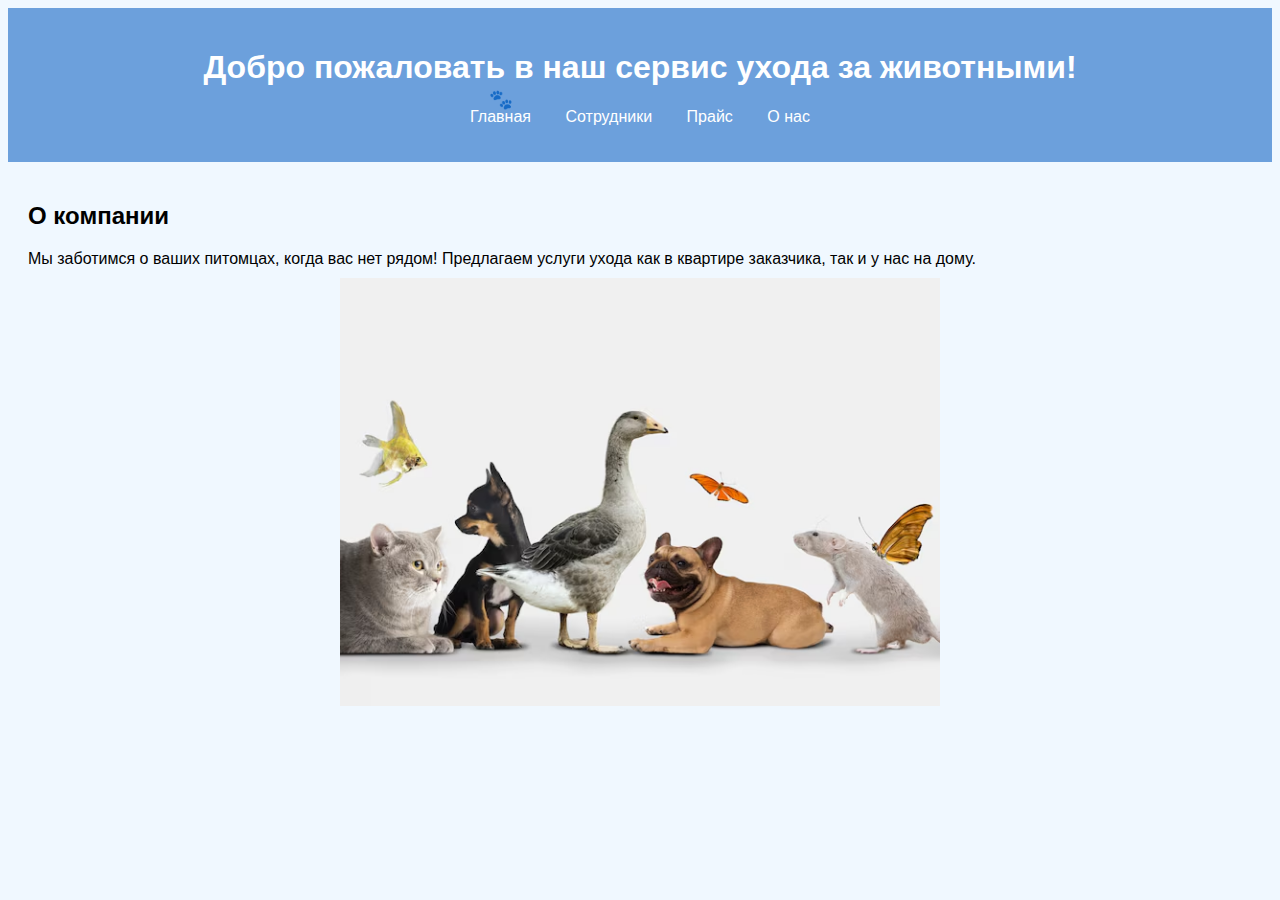
<file: lab2/index.html>
<!DOCTYPE html>
<html lang="ru">
<head>
    <meta charset="UTF-8">
    <title>Компания по уходу за животными</title>
    <link rel="stylesheet" href="style.css">
</head>
<body>
    <header>
        <h1>Добро пожаловать в наш сервис ухода за животными!</h1>
        <nav>
            <ul>
                <li><a href="index.html" class="active">Главная</a></li>
				<li><a href="team.html">Сотрудники</a></li>
                <li><a href="price.html">Прайс</a></li>
                <li><a href="about.html">О нас</a></li>
            </ul>
        </nav>
    </header>
    <section>
        <h2>О компании</h2>
        <p>Мы заботимся о ваших питомцах, когда вас нет рядом! Предлагаем услуги ухода как в квартире заказчика, так и у нас на дому.</p>
        <img src="pets.jpg" alt="Фотография животных">
    </section>
</body>
</html>
</file>
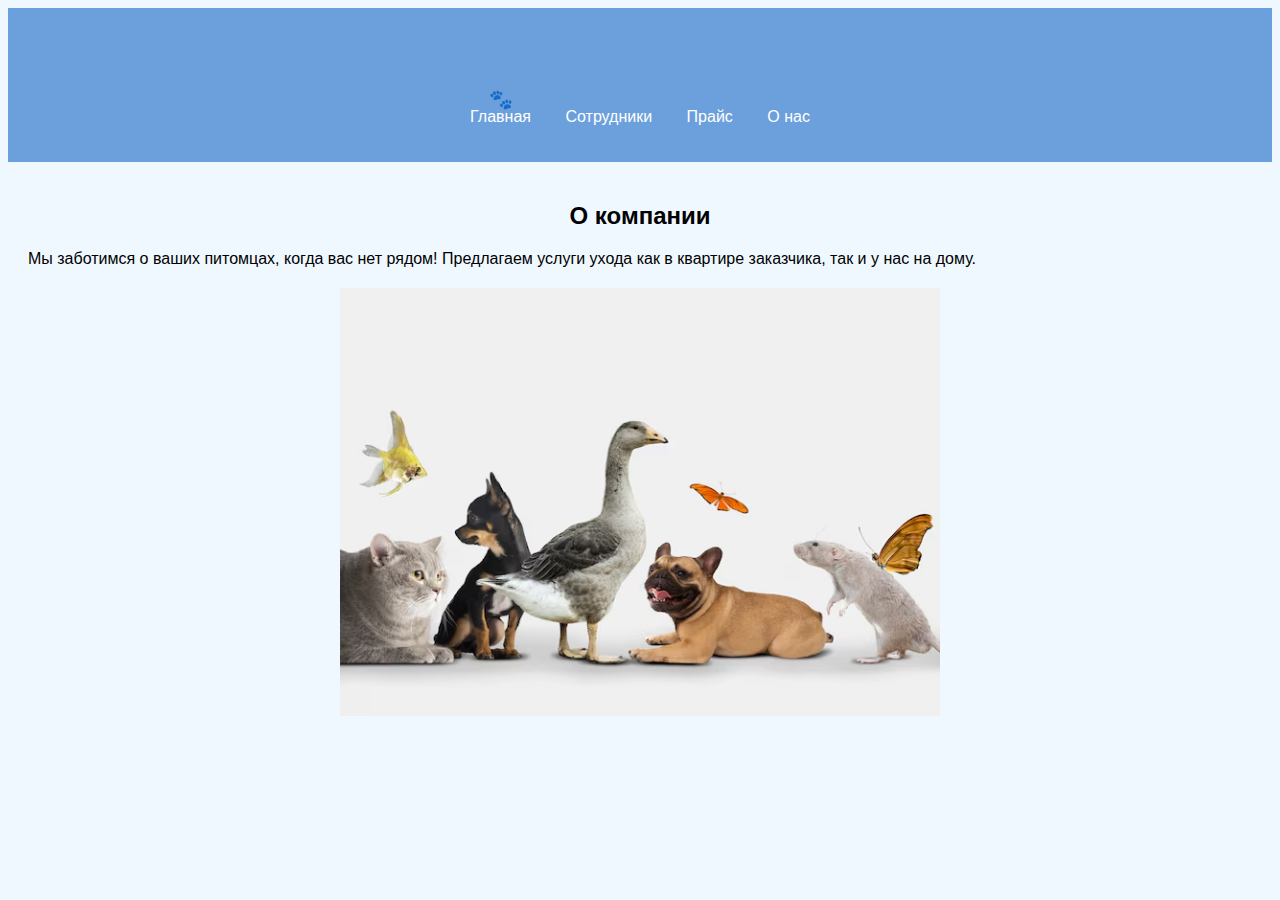
<file: lab4/index.html>
<!DOCTYPE html>
<html lang="ru">
<head>
    <meta charset="UTF-8">
    <title>Компания по уходу за животными</title>
    <link rel="stylesheet" href="style.css">
</head>
<body>
    <header>
        <h1 class="animated-header">Добро пожаловать в наш сервис ухода за животными!</h1>
        <nav>
            <ul>
                <li><a href="index.html" class="active">Главная</a></li>
				<li><a href="team.html">Сотрудники</a></li>
                <li><a href="price.html">Прайс</a></li>
                <li><a href="about.html">О нас</a></li>
            </ul>
        </nav>
		<div class="paw-trail">
			<span class="paw paw1">🐾</span>
			<span class="paw paw2">🐾</span>
			<span class="paw paw3">🐾</span>
			<span class="paw paw4">🐾</span>
			<span class="paw paw5">🐾</span>
		</div>
    </header>
    <section>
        <h2>О компании</h2>
        <p>Мы заботимся о ваших питомцах, когда вас нет рядом! Предлагаем услуги ухода как в квартире заказчика, так и у нас на дому.</p>
        <img src="pets.jpg" alt="Фотография животных" class="animated-image">
    </section>
</body>
</html>
</file>
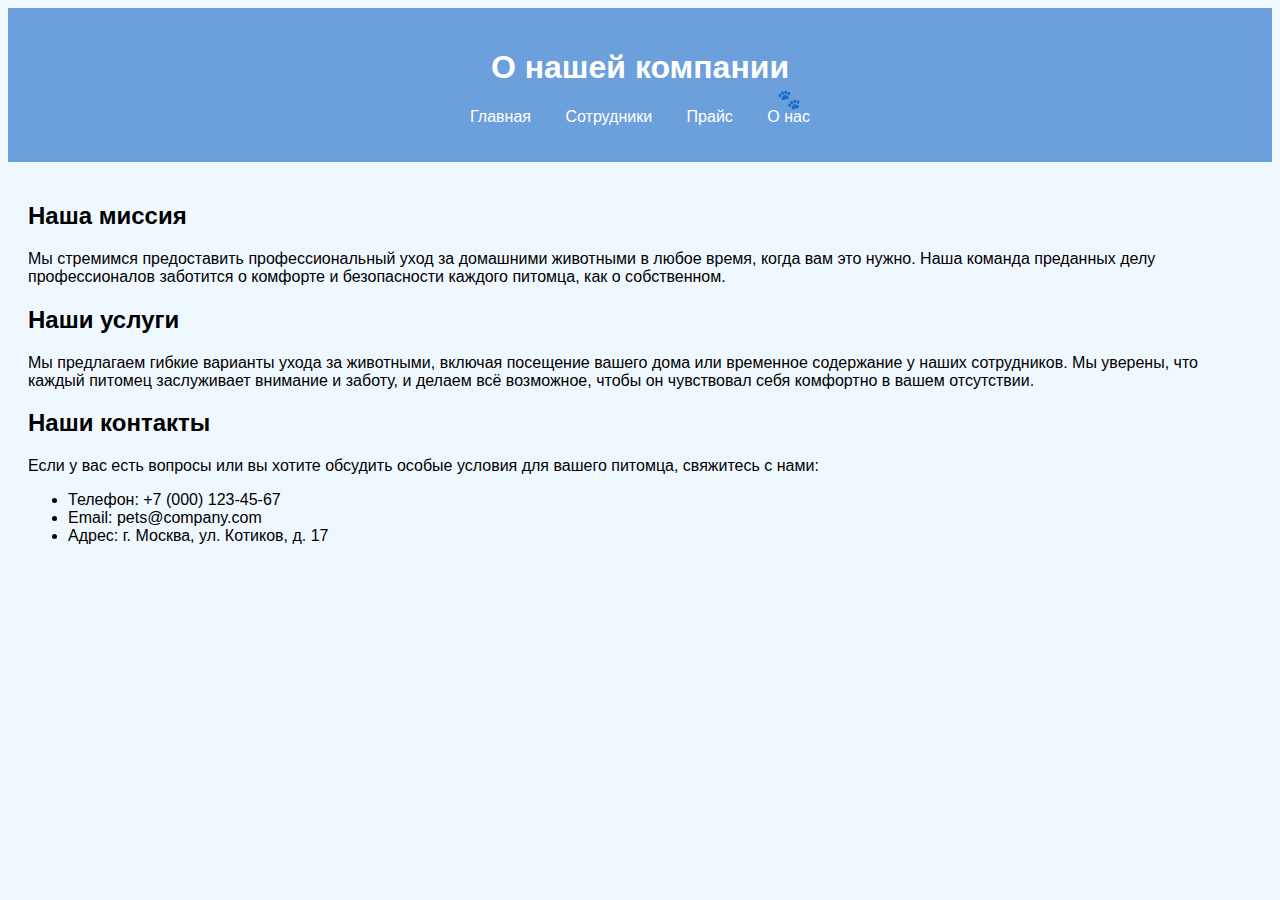
<file: lab2/about.html>
<!DOCTYPE html>
<html lang="ru">
<head>
    <meta charset="UTF-8">
    <title>Контакты</title>
    <link rel="stylesheet" href="style.css">
</head>
<body>
    <header>
        <h1>О нашей компании</h1>
        <nav>
            <ul>
                <li><a href="index.html">Главная</a></li>
				<li><a href="team.html">Сотрудники</a></li>
                <li><a href="price.html">Прайс</a></li>
                <li><a href="about.html" class="active">О нас</a></li>
            </ul>
        </nav>
    </header>
    <section>
        <h2>Наша миссия</h2>
        <p>Мы стремимся предоставить профессиональный уход за домашними животными в любое время, когда вам это нужно. Наша команда преданных делу профессионалов заботится о комфорте и безопасности каждого питомца, как о собственном.</p>

        <h2>Наши услуги</h2>
        <p>Мы предлагаем гибкие варианты ухода за животными, включая посещение вашего дома или временное содержание у наших сотрудников. Мы уверены, что каждый питомец заслуживает внимание и заботу, и делаем всё возможное, чтобы он чувствовал себя комфортно в вашем отсутствии.</p>

        <h2>Наши контакты</h2>
        <p>Если у вас есть вопросы или вы хотите обсудить особые условия для вашего питомца, свяжитесь с нами:</p>
        <ul>
            <li>Телефон: +7 (000) 123-45-67</li>
            <li>Email: pets@company.com</li>
            <li>Адрес: г. Москва, ул. Котиков, д. 17</li>
        </ul>
    </section>
</body>
</html>
</file>
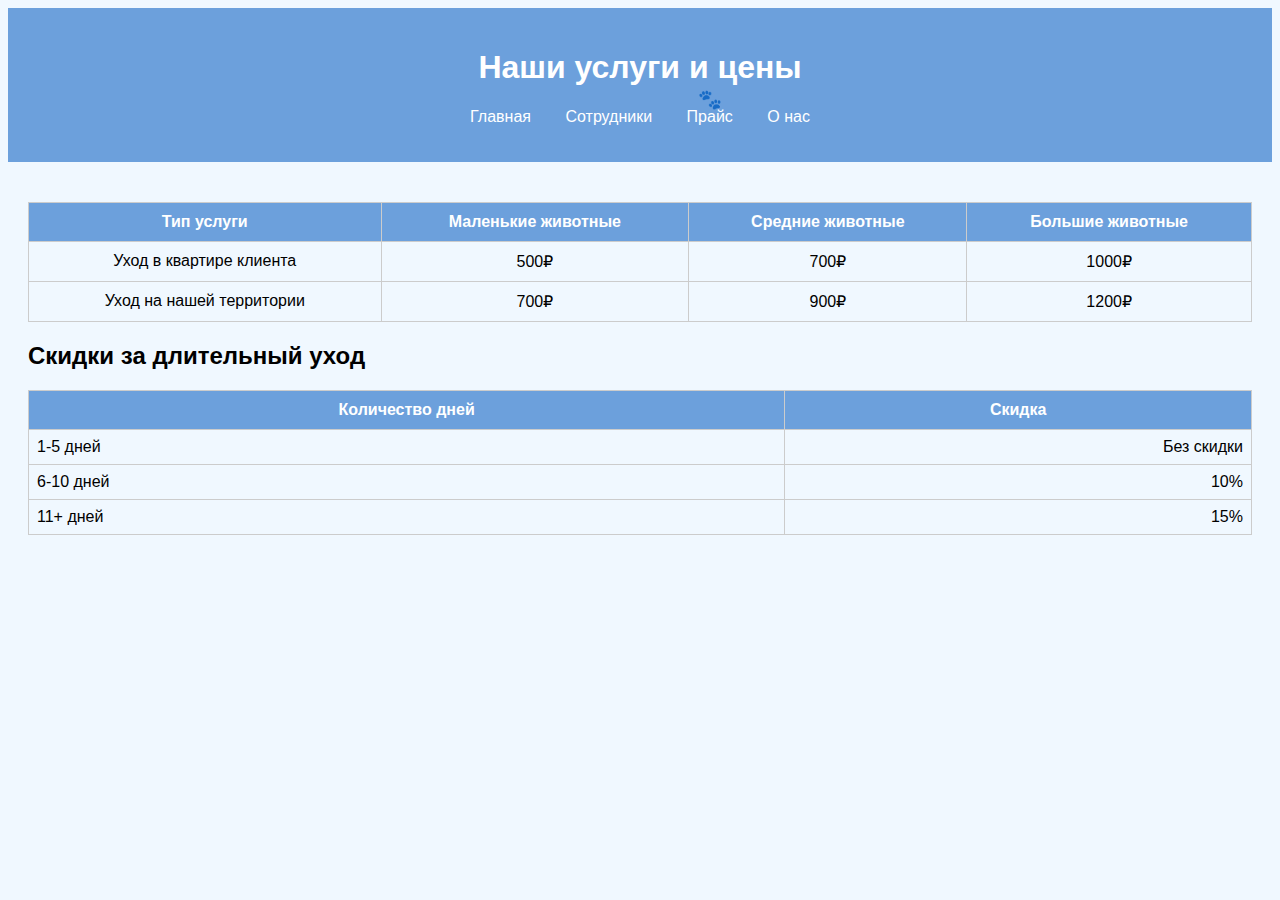
<file: lab2/price.html>
<!DOCTYPE html>
<html lang="ru">
<head>
    <meta charset="UTF-8">
    <title>Прайс на услуги</title>
    <link rel="stylesheet" href="style.css">
</head>
<body>
    <header>
        <h1>Наши услуги и цены</h1>
        <nav>
            <ul>
                <li><a href="index.html">Главная</a></li>
				<li><a href="team.html">Сотрудники</a></li>
                <li><a href="price.html" class="active">Прайс</a></li>
                <li><a href="about.html">О нас</a></li>
            </ul>
        </nav>
    </header>
    <section>
        <table>
            <tr>
                <th>Тип услуги</th>
                <th>Маленькие животные</th>
                <th>Средние животные</th>
                <th>Большие животные</th>
            </tr>
            <tr>
                <td>Уход в квартире клиента</td>
                <td>500₽</td>
                <td>700₽</td>
                <td>1000₽</td>
            </tr>
            <tr>
                <td>Уход на нашей территории</td>
                <td>700₽</td>
                <td>900₽</td>
                <td>1200₽</td>
            </tr>
        </table>
		
		<h2>Скидки за длительный уход</h2>
        <table class="discounts">
            <tr>
                <th>Количество дней</th>
                <th>Скидка</th>
            </tr>
            <tr>
                <td class="left-align">1-5 дней</td>
                <td class="right-align">Без скидки</td>
            </tr>
            <tr>
                <td class="left-align">6-10 дней</td>
                <td class="right-align">10%</td>
            </tr>
            <tr>
                <td class="left-align">11+ дней</td>
                <td class="right-align">15%</td>
            </tr>
        </table>
    </section>
</body>
</html>
</file>
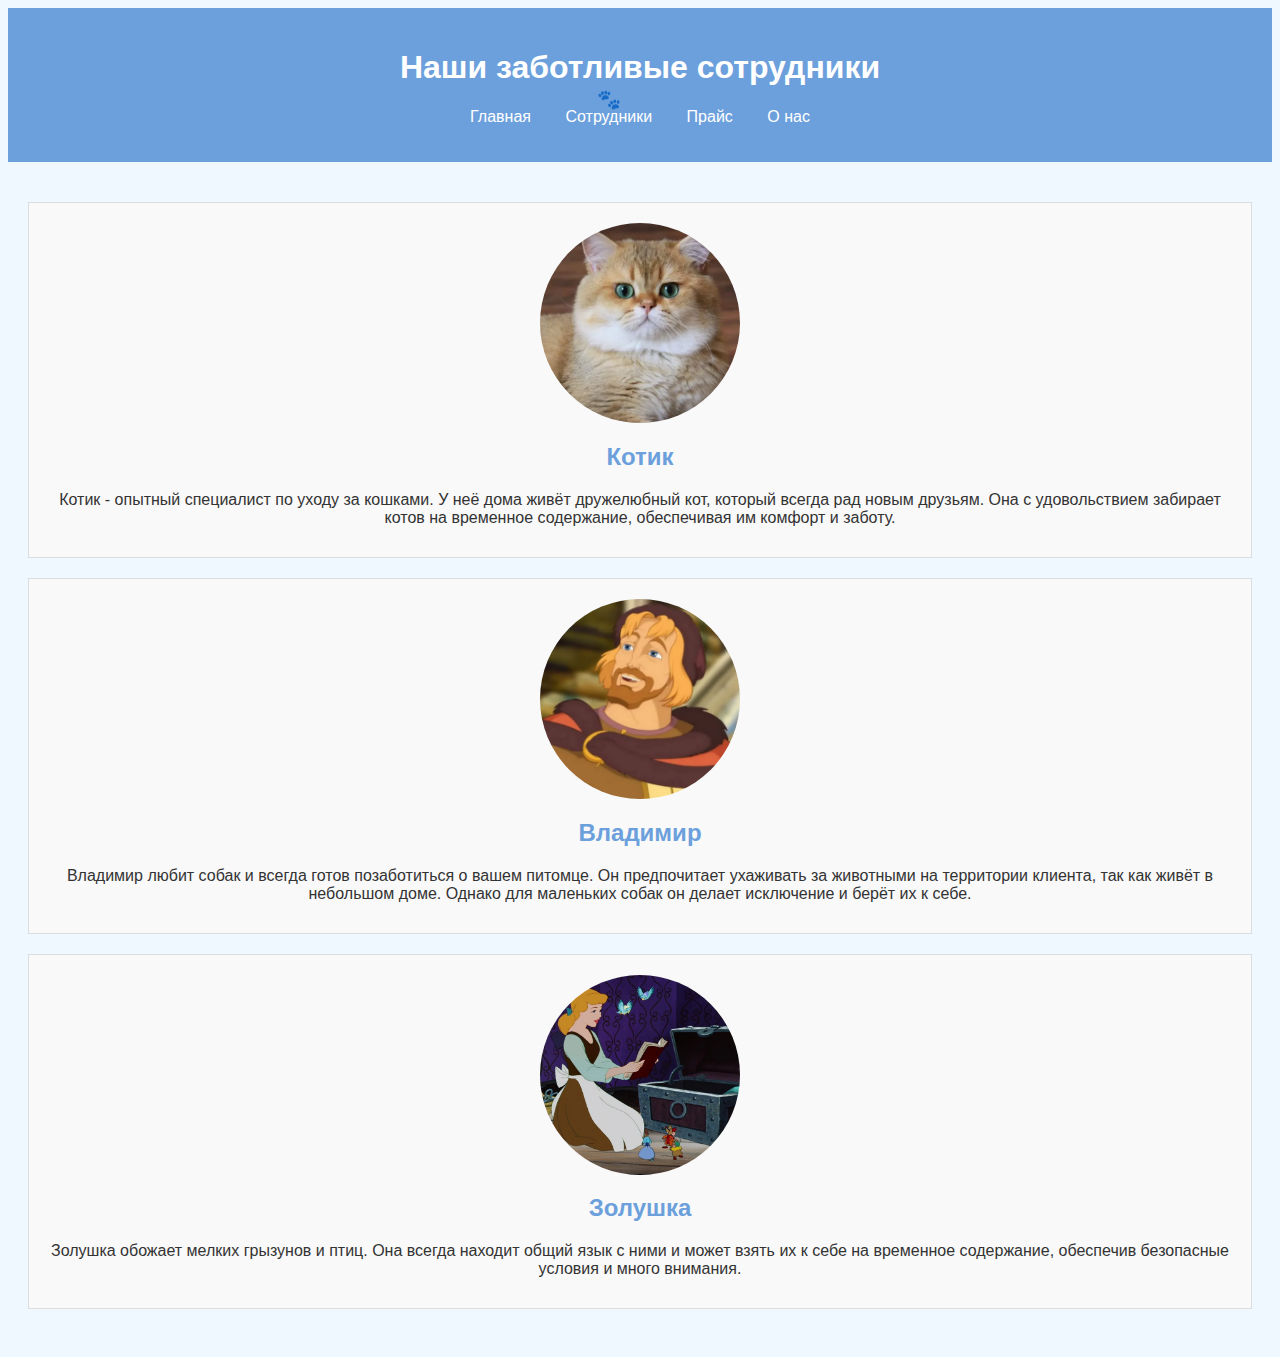
<file: lab2/team.html>
<!DOCTYPE html>
<html lang="ru">
<head>
    <meta charset="UTF-8">
    <title>Наши сотрудники</title>
    <link rel="stylesheet" href="style.css">
</head>
<body>
    <header>
        <h1>Наши заботливые сотрудники</h1>
        <nav>
            <ul>
                <li><a href="index.html">Главная</a></li>
				<li><a href="team.html" class="active">Сотрудники</a></li>
                <li><a href="price.html">Прайс</a></li>
                <li><a href="about.html">О нас</a></li>
            </ul>
        </nav>
    </header>
    <section>
        <div class="employee">
            <img src="Cat.jpg" alt="Фотография сотрудника">
            <h2>Котик</h2>
            <p>Котик - опытный специалист по уходу за кошками. У неё дома живёт дружелюбный кот, который всегда рад новым друзьям. Она с удовольствием забирает котов на временное содержание, обеспечивая им комфорт и заботу.</p>
        </div>
        <div class="employee">
            <img src="Vladimir.jpg" alt="Фотография сотрудника">
            <h2>Владимир</h2>
            <p>Владимир любит собак и всегда готов позаботиться о вашем питомце. Он предпочитает ухаживать за животными на территории клиента, так как живёт в небольшом доме. Однако для маленьких собак он делает исключение и берёт их к себе.</p>
        </div>
        <div class="employee">
            <img src="Cinderella.jpg" alt="Фотография сотрудника">
            <h2>Золушка</h2>
            <p>Золушка обожает мелких грызунов и птиц. Она всегда находит общий язык с ними и может взять их к себе на временное содержание, обеспечив безопасные условия и много внимания.</p>
        </div>
    </section>
</body>
</html>
</file>
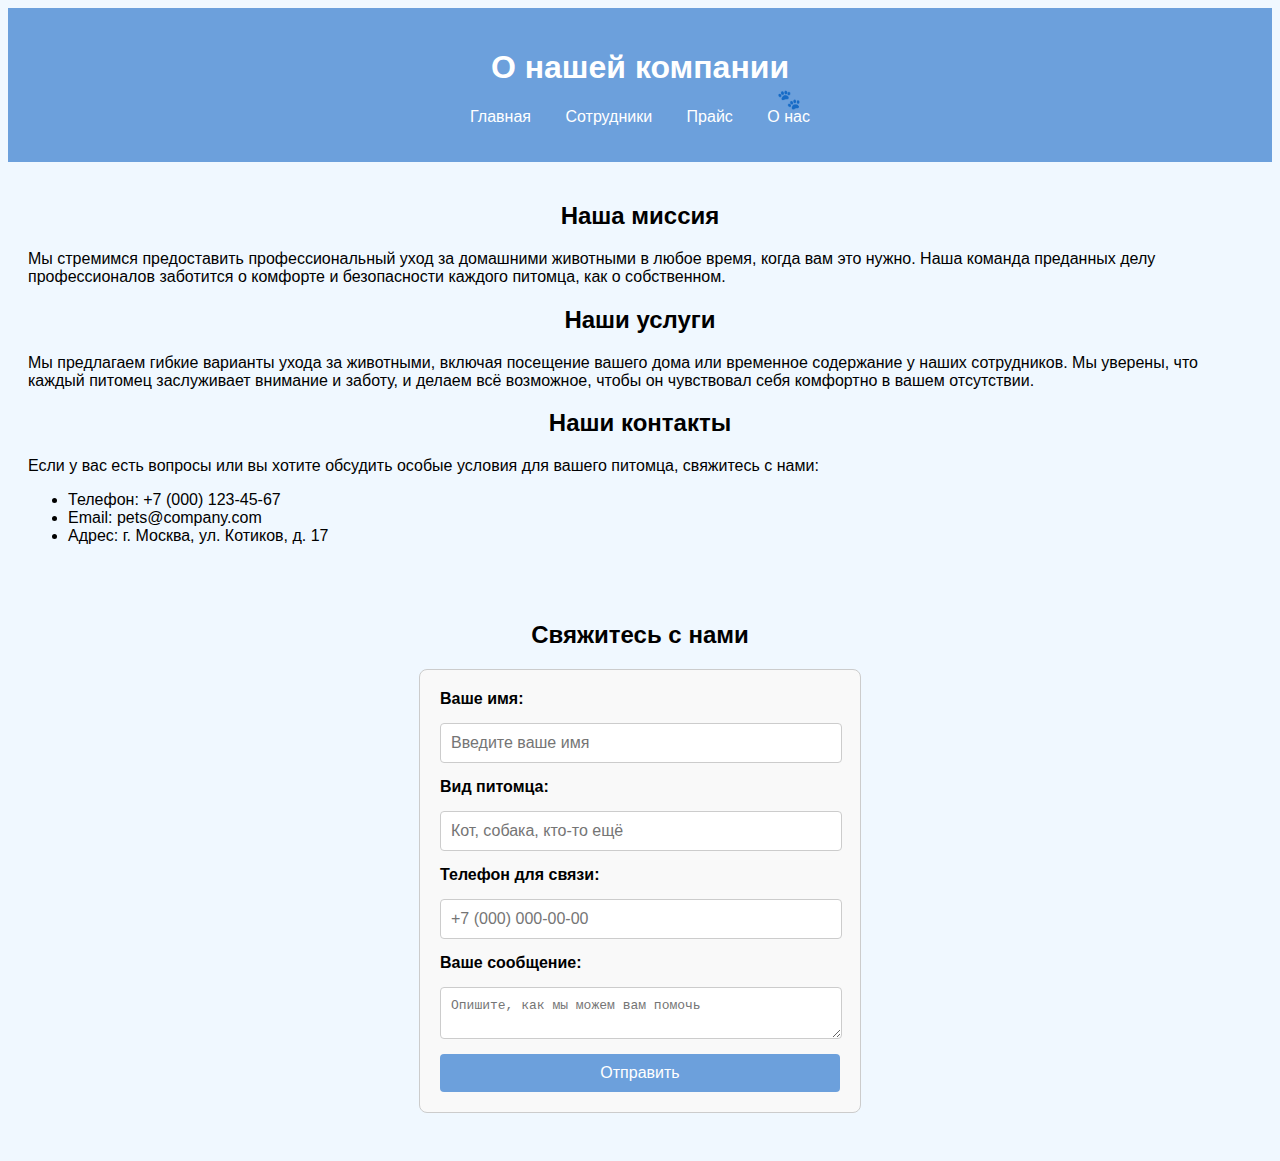
<file: lab4/about.html>
<!DOCTYPE html>
<html lang="ru">
<head>
    <meta charset="UTF-8">
    <title>Контакты</title>
    <link rel="stylesheet" href="style.css">
</head>
<body>
    <header>
        <h1>О нашей компании</h1>
        <nav>
            <ul>
                <li><a href="index.html">Главная</a></li>
				<li><a href="team.html">Сотрудники</a></li>
                <li><a href="price.html">Прайс</a></li>
                <li><a href="about.html" class="active">О нас</a></li>
            </ul>
        </nav>
		<div class="paw-trail">
			<span class="paw paw1">🐾</span>
			<span class="paw paw2">🐾</span>
			<span class="paw paw3">🐾</span>
			<span class="paw paw4">🐾</span>
			<span class="paw paw5">🐾</span>
		</div>
    </header>
    <section>
        <h2>Наша миссия</h2>
        <p>Мы стремимся предоставить профессиональный уход за домашними животными в любое время, когда вам это нужно. Наша команда преданных делу профессионалов заботится о комфорте и безопасности каждого питомца, как о собственном.</p>

        <h2>Наши услуги</h2>
        <p>Мы предлагаем гибкие варианты ухода за животными, включая посещение вашего дома или временное содержание у наших сотрудников. Мы уверены, что каждый питомец заслуживает внимание и заботу, и делаем всё возможное, чтобы он чувствовал себя комфортно в вашем отсутствии.</p>

        <h2>Наши контакты</h2>
        <p>Если у вас есть вопросы или вы хотите обсудить особые условия для вашего питомца, свяжитесь с нами:</p>
        <ul>
            <li>Телефон: +7 (000) 123-45-67</li>
            <li>Email: pets@company.com</li>
            <li id="address">Адрес: г. Москва, ул. Котиков, д. 17</li>
        </ul>
		<div id="cat">🐱</div>
		<div id="cat2">😸</div>
    </section>
		
	<section>
		<h2>Свяжитесь с нами</h2>
		<form id="feedback-form">
			<label for="name">Ваше имя:</label>
			<input type="text" id="name" name="name" required placeholder="Введите ваше имя">

			<label for="pet-type">Вид питомца:</label>
			<input type="text" id="pet-type" name="pet-type" required placeholder="Кот, собака, кто-то ещё">

			<label for="phone">Телефон для связи:</label>
			<input type="tel" id="phone" name="phone" required placeholder="+7 (000) 000-00-00">

			<label for="message">Ваше сообщение:</label>
			<textarea id="message" name="message" required placeholder="Опишите, как мы можем вам помочь"></textarea>

			<button type="submit">Отправить</button>
		</form>
	</section>
	
    <script src="about_script.js"></script>

</body>
</html>
</file>
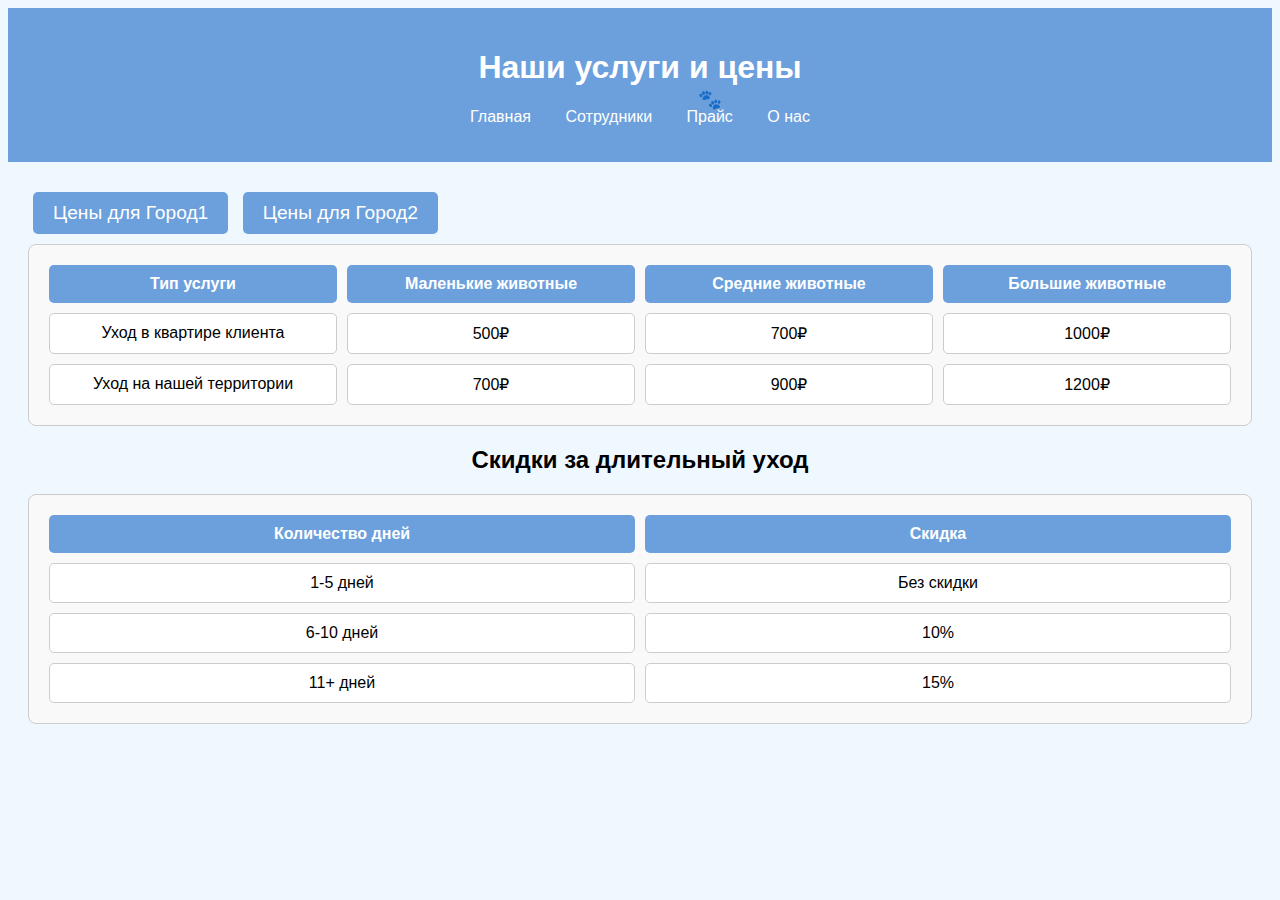
<file: lab4/price.html>
<!DOCTYPE html>
<html lang="ru">
<head>
    <meta charset="UTF-8">
    <title>Прайс на услуги</title>
    <link rel="stylesheet" href="style.css">
</head>
<body>
    <header>
        <h1>Наши услуги и цены</h1>
        <nav>
            <ul>
                <li><a href="index.html">Главная</a></li>
				<li><a href="team.html">Сотрудники</a></li>
                <li><a href="price.html" class="active">Прайс</a></li>
                <li><a href="about.html">О нас</a></li>
            </ul>
        </nav>
		<div class="paw-trail">
			<span class="paw paw1">🐾</span>
			<span class="paw paw2">🐾</span>
			<span class="paw paw3">🐾</span>
			<span class="paw paw4">🐾</span>
			<span class="paw paw5">🐾</span>
		</div>
    </header>
    <section>
	<div id="table-for-update">
		<button id="update-prices-town1" class="update-btn">Цены для Город1</button>
		<button id="update-prices-town2" class="update-btn">Цены для Город2</button>
		<div id="prices-container" class="prices">
			<div class="header">Тип услуги</div>
			<div class="header">Маленькие животные</div>
			<div class="header">Средние животные</div>
			<div class="header">Большие животные</div>

			<div class="item">Уход в квартире клиента</div>
			<div class="item">500₽</div>
			<div class="item">700₽</div>
			<div class="item">1000₽</div>

			<div class="item">Уход на нашей территории</div>
			<div class="item">700₽</div>
			<div class="item">900₽</div>
			<div class="item">1200₽</div>
		</div>
		</div>
		
		<h2>Скидки за длительный уход</h2>
		<div class="discount">
			<div class="header">Количество дней</div>
			<div class="header">Скидка</div>

			<div class="item">1-5 дней</div>
			<div class="item">Без скидки</div>

			<div class="item">6-10 дней</div>
			<div class="item">10%</div>
			
			<div class="item">11+ дней</div>
			<div class="item">15%</div>
		</div>
    </section>
	
	<script src="price_script.js"></script>
</body>
</html>
</file>
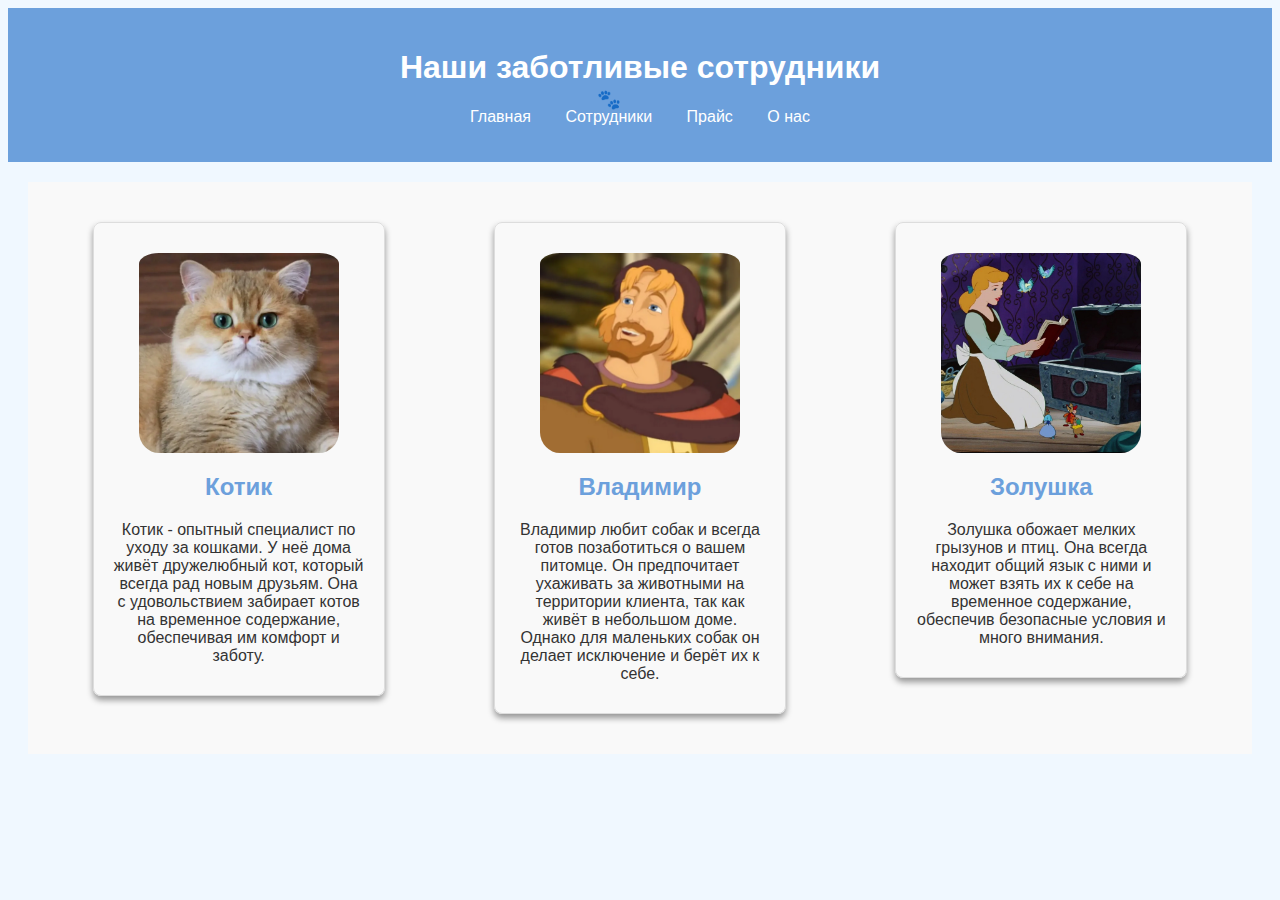
<file: lab4/team.html>
<!DOCTYPE html>
<html lang="ru">
<head>
    <meta charset="UTF-8">
    <title>Наши сотрудники</title>
    <link rel="stylesheet" href="style.css">
</head>
<body>
    <header>
        <h1>Наши заботливые сотрудники</h1>
        <nav>
            <ul>
                <li><a href="index.html">Главная</a></li>
				<li><a href="team.html" class="active">Сотрудники</a></li>
                <li><a href="price.html">Прайс</a></li>
                <li><a href="about.html">О нас</a></li>
            </ul>
        </nav>
		<div class="paw-trail">
			<span class="paw paw1">🐾</span>
			<span class="paw paw2">🐾</span>
			<span class="paw paw3">🐾</span>
			<span class="paw paw4">🐾</span>
			<span class="paw paw5">🐾</span>
		</div>
    </header>
    <section>
		<div class="team">
			<div class="employee">
				<img src="Cat.jpg" alt="Фотография сотрудника">
				<h2>Котик</h2>
				<p>Котик - опытный специалист по уходу за кошками. У неё дома живёт дружелюбный кот, который всегда рад новым друзьям. Она с удовольствием забирает котов на временное содержание, обеспечивая им комфорт и заботу.</p>
			</div>
			<div class="employee">
				<img src="Vladimir.jpg" alt="Фотография сотрудника">
				<h2>Владимир</h2>
				<p>Владимир любит собак и всегда готов позаботиться о вашем питомце. Он предпочитает ухаживать за животными на территории клиента, так как живёт в небольшом доме. Однако для маленьких собак он делает исключение и берёт их к себе.</p>
			</div>
			<div class="employee">
				<img src="Cinderella.jpg" alt="Фотография сотрудника">
				<h2>Золушка</h2>
				<p>Золушка обожает мелких грызунов и птиц. Она всегда находит общий язык с ними и может взять их к себе на временное содержание, обеспечив безопасные условия и много внимания.</p>
			</div>
		</div>
    </section>
</body>
</html>
</file>
<file: lab2/style.css>
body {
    font-family: Arial, sans-serif;
    background-color: #f0f8ff;
}

header {
    background-color: #6ca0dc;
    padding: 20px;
    text-align: center;
}

header h1 {
    color: #fff;
}

nav ul {
    list-style-type: none;
    padding: 0;
}

nav ul li {
    display: inline;
    margin: 0 15px;
}

nav ul li a {
    color: #fff;
    text-decoration: none;
    position: relative;
}

section {
    padding: 20px;
}

table {
    width: 100%;
    border-collapse: collapse;
    margin-top: 20px;
}

table, th, td {
    border: 1px solid #ccc;
    padding: 10px;
	text-align: center;
}

table.discounts th {
    background-color: #6ca0dc;
    color: #fff;
}

table.discounts td {
    padding: 8px;
    font-size: 1em;
}

.left-align {
    text-align: left;
}

.right-align {
    text-align: right;
}

th {
    background-color: #6ca0dc;
    color: #fff;
}

img {
    width: 100%;
    max-width: 600px;
    display: block;
    margin: 0 auto;
}

nav ul li a.active::before {
    content: "🐾";
    position: absolute;
    top: -20px;
    left: 50%;
    transform: translateX(-50%);
    font-size: 1.2em;
}

p {
    margin: 10px 0;
}
.employee {
    border: 1px solid #ddd;
    padding: 20px;
    margin: 20px 0;
    text-align: center;
    background-color: #f9f9f9;
}

.employee img {
    width: 200px;
    height: 200px;
    border-radius: 50%;
    margin-bottom: 15px;
	object-fit: cover;
}

.employee h2 {
    color: #6ca0dc;
    font-size: 1.5em;
}

.employee p {
    font-size: 1em;
    color: #333;
}
</file>
<file: lab4/style.css>
body {
    font-family: Arial, sans-serif;
    background-color: #f0f8ff;
}

header {
    background-color: #6ca0dc;
    padding: 20px;
    text-align: center;
}

header h1 {
    color: #fff;
}

h2 {
	text-align: center;
}

nav ul {
    list-style-type: none;
    padding: 0;
}

nav ul li {
    display: inline;
    margin: 0 15px;
}

nav ul li a {
    color: #fff;
    text-decoration: none;
    position: relative;
}

section {
    padding: 20px;
}

table {
    width: 100%;
    border-collapse: collapse;
    margin-top: 20px;
}

table, th, td {
    border: 1px solid #ccc;
    padding: 10px;
	text-align: center;
}

table.discounts th {
    background-color: #6ca0dc;
    color: #fff;
}

table.discounts td {
    padding: 8px;
    font-size: 1em;
}

.left-align {
    text-align: left;
}

.right-align {
    text-align: right;
}

th {
    background-color: #6ca0dc;
    color: #fff;
}

img {
    width: 100%;
    max-width: 600px;
    display: block;
    margin: 0 auto;
	padding-top: 10px;
}

nav ul li a.active::before {
    content: "🐾";
    position: absolute;
    top: -20px;
    left: 50%;
    transform: translateX(-50%);
    font-size: 1.2em;
}

p {
    margin: 10px 0;
}

.team {
    display: flex;
    justify-content: space-around;
    align-items: flex-start;
    flex-wrap: wrap;
    gap: 20px;
    padding: 20px;
    background-color: #f9f9f9;
}

.employee {
	width: 250px;
    border: 1px solid #ddd;
    padding: 20px;
    margin: 20px 0;
    text-align: center;
	border-radius: 8px;
    box-shadow: 0 4px 6px rgba(0, 0, 0, 0.4);
}

.employee img {
    width: 200px;
    height: 200px;
    border-radius: 10%;
    margin-bottom: 15px;
	object-fit: cover;
}

.employee h2 {
    color: #6ca0dc;
    font-size: 1.5em;
}

.employee p {
    font-size: 1em;
    color: #333;
}

.paw-trail {
    position: absolute;
    top: 0;
    left: 0;
    width: 100%;
    height: 150px;
    overflow: hidden;
    pointer-events: none;
    z-index: 1;
}

.paw {
    position: absolute;
    font-size: 2rem;
    opacity: 0;
	transform: rotate(90deg);
    animation: leave-trail 6s linear infinite;
}

.paw1 {
    top: 30px;
    left: 10%;
    animation-delay: 0s;
}

.paw2 {
    top: 70px;
    left: 25%;
    animation-delay: 1.5s;
}

.paw3 {
    top: 20px;
    left: 50%;
    animation-delay: 2.0s;
}

.paw4 {
    top: 60px;
    left: 75%;
    animation-delay: 3.0s;
}

.paw5 {
    top: 40px;
    left: 90%;
    animation-delay: 4.0s;
}

/* Анимация*/
@keyframes leave-trail {
    0% {
        opacity: 0;
        transform: scale(0.6) rotate(90deg);
    }
    20% {
        opacity: 1;
        transform: scale(1) rotate(90deg);
    }
    60% {
        opacity: 0.5;
        transform: scale(1) rotate(90deg);
    }
    100% {
        opacity: 0;
    }
}

#cat {
    position: absolute;
    top: 50%;
    right: -50px; 
    font-size: 8rem; 
    opacity: 0; 
    transition: right 0.5s ease, opacity 0.5s ease; 
    z-index: 10; 
}

#cat.show {
    right: 10px; 
    opacity: 1; 
}

#cat2 {
    position: absolute;
    top: 73%;
    left: -50px; 
    font-size: 8rem; 
    opacity: 0; 
    transition: left 0.5s ease, opacity 0.5s ease; 
    z-index: 10; 
}

#cat2.show {
    left: 10px; 
    opacity: 1; 
}

.prices {
    display: grid;
    grid-template-columns: repeat(4, 1fr);
    gap: 10px;
    background-color: #f9f9f9;
    padding: 20px;
    border: 1px solid #ccc;
    border-radius: 8px;
}

.prices .header {
    background-color: #6ca0dc;
    color: white;
    font-weight: bold;
    text-align: center;
    padding: 10px;
    border-radius: 5px;
}

.prices .item {
    background-color: #fff;
    text-align: center;
    padding: 10px;
    border: 1px solid #ccc;
    border-radius: 5px;
}

.discount {
    display: grid;
    grid-template-columns: repeat(2, 1fr);
    gap: 10px;
    background-color: #f9f9f9;
    padding: 20px;
    border: 1px solid #ccc;
    border-radius: 8px;
}

.discount .header {
    background-color: #6ca0dc;
    color: white;
    font-weight: bold;
    text-align: center;
    padding: 10px;
    border-radius: 5px;
}

.discount .item {
    background-color: #fff;
    text-align: center;
    padding: 10px;
    border: 1px solid #ccc;
    border-radius: 5px;
}

form {
    max-width: 400px;
    margin: 20px auto;
    display: flex;
    flex-direction: column;
    gap: 15px;
    padding: 20px;
    border: 1px solid #ccc;
    border-radius: 8px;
    background-color: #f9f9f9;
}

form label {
    font-weight: bold;
}

form input, form textarea {
    padding: 10px;
    border: 1px solid #ccc;
    border-radius: 4px;
    font-size: 1em;
    width: 95%;
}

form button {
    background-color: #6ca0dc;
    color: white;
    padding: 10px;
    border: none;
    border-radius: 4px;
    font-size: 1em;
    cursor: pointer;
}

form button:hover {
    background-color: #0056b3;
}

.animated-header {
    opacity: 0;
    transform: translateY(-20px);
    animation: fadeInSlideDown 2s ease-out forwards;
}

@keyframes fadeInSlideDown {
    to {
        opacity: 1;
        transform: translateY(0);
    }
}

.animated-image {
    transition: transform 0.5s ease, box-shadow 0.5s ease;
}

.animated-image:hover {
    transform: scale(1.1);
    box-shadow: 0 10px 20px rgba(0, 0, 0, 0.3);
}

.update-btn {
    display: inline-block;
    margin: 10px 5px;
    padding: 10px 20px;
    font-size: 1.2rem;
    color: white;
    background-color: #6ca0dc;
    border: none;
    border-radius: 5px;
    cursor: pointer;
    text-align: center;
    transition: background-color 0.3s ease, transform 0.2s ease;
}

.update-btn:hover {
    background-color: #0056b3;
    transform: scale(1.05);
}

.update-btn:active {
    transform: scale(0.95);
}
</file>
